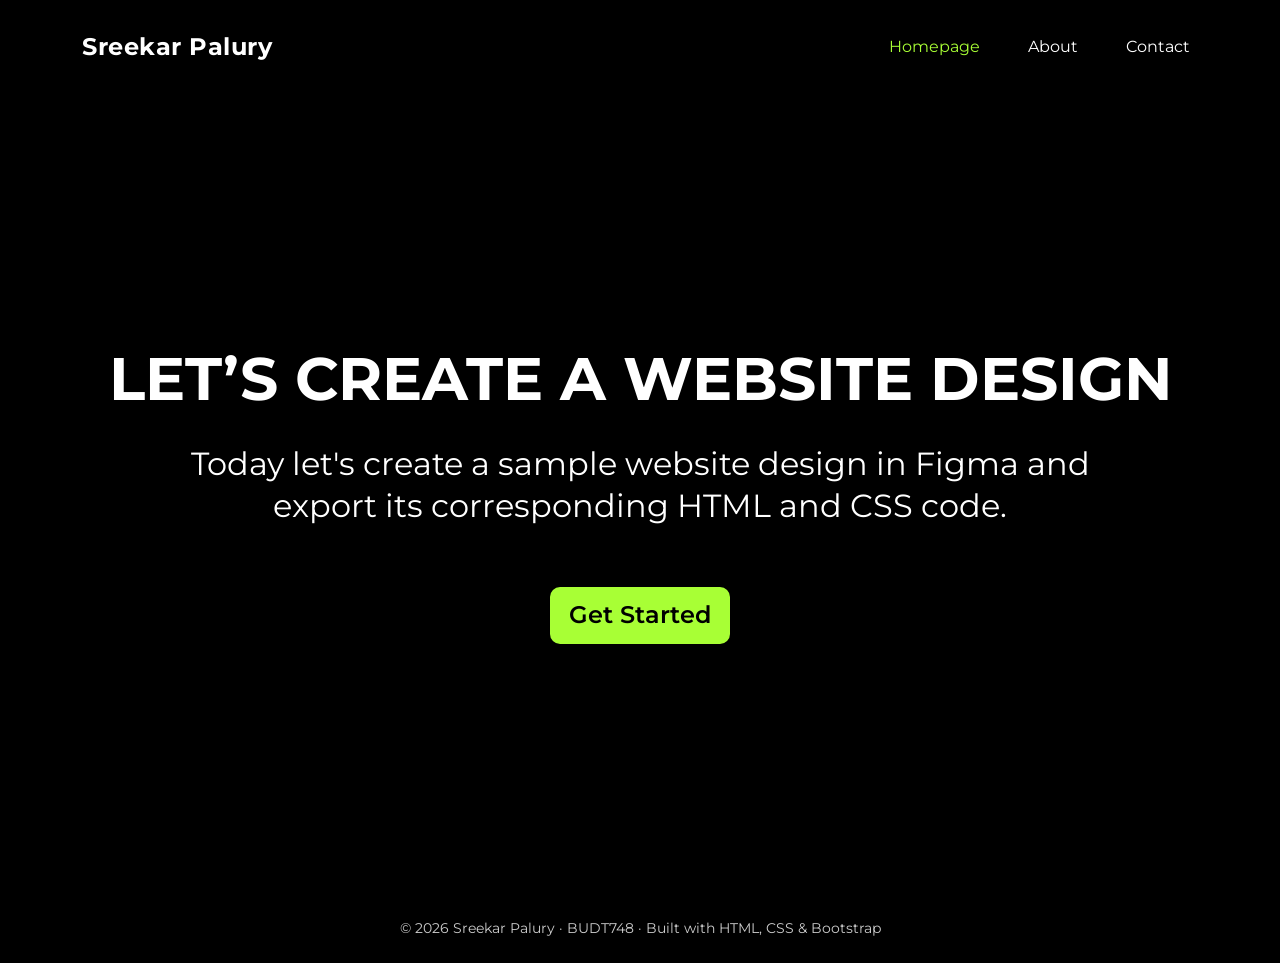
<file: index.html>
<!DOCTYPE html>
<html lang="en">
<head>
  <meta charset="UTF-8">
  <meta name="viewport" content="width=device-width, initial-scale=1.0">
  <title>Sreekar Palury | Home</title>
  <link href="https://cdn.jsdelivr.net/npm/bootstrap@5.3.0/dist/css/bootstrap.min.css" rel="stylesheet">
  <link rel="stylesheet" href="css/styles.css">
</head>
<body>
  <nav class="navbar navbar-expand-lg navbar-dark site-nav">
    <div class="container">
      <a class="navbar-brand" href="index.html">Sreekar Palury</a>
      <button class="navbar-toggler" type="button" data-bs-toggle="collapse" data-bs-target="#navbarNav" aria-controls="navbarNav" aria-expanded="false" aria-label="Toggle navigation">
        <span class="navbar-toggler-icon"></span>
      </button>
      <div class="collapse navbar-collapse justify-content-end" id="navbarNav">
        <ul class="navbar-nav">
          <li class="nav-item"><a class="nav-link active" href="index.html">Homepage</a></li>
          <li class="nav-item"><a class="nav-link" href="about.html">About</a></li>
          <li class="nav-item"><a class="nav-link" href="contact.html">Contact</a></li>
        </ul>
      </div>
    </div>
  </nav>
  <section class="hero">
    <div class="container">
      <h1>Let’s Create a Website Design</h1>
      <p class="lead-text">Today let's create a sample website design in Figma and export its corresponding HTML and CSS code.</p>
      <a href="about.html" class="btn btn-cta">Get Started</a>
    </div>
  </section>
  <footer class="site-footer">
    <div class="container">&copy; 2026 Sreekar Palury &middot; BUDT748 &middot; Built with HTML, CSS &amp; Bootstrap</div>
  </footer>
  <script src="https://cdn.jsdelivr.net/npm/bootstrap@5.3.0/dist/js/bootstrap.bundle.min.js"></script>
</body>
</html>
</file>
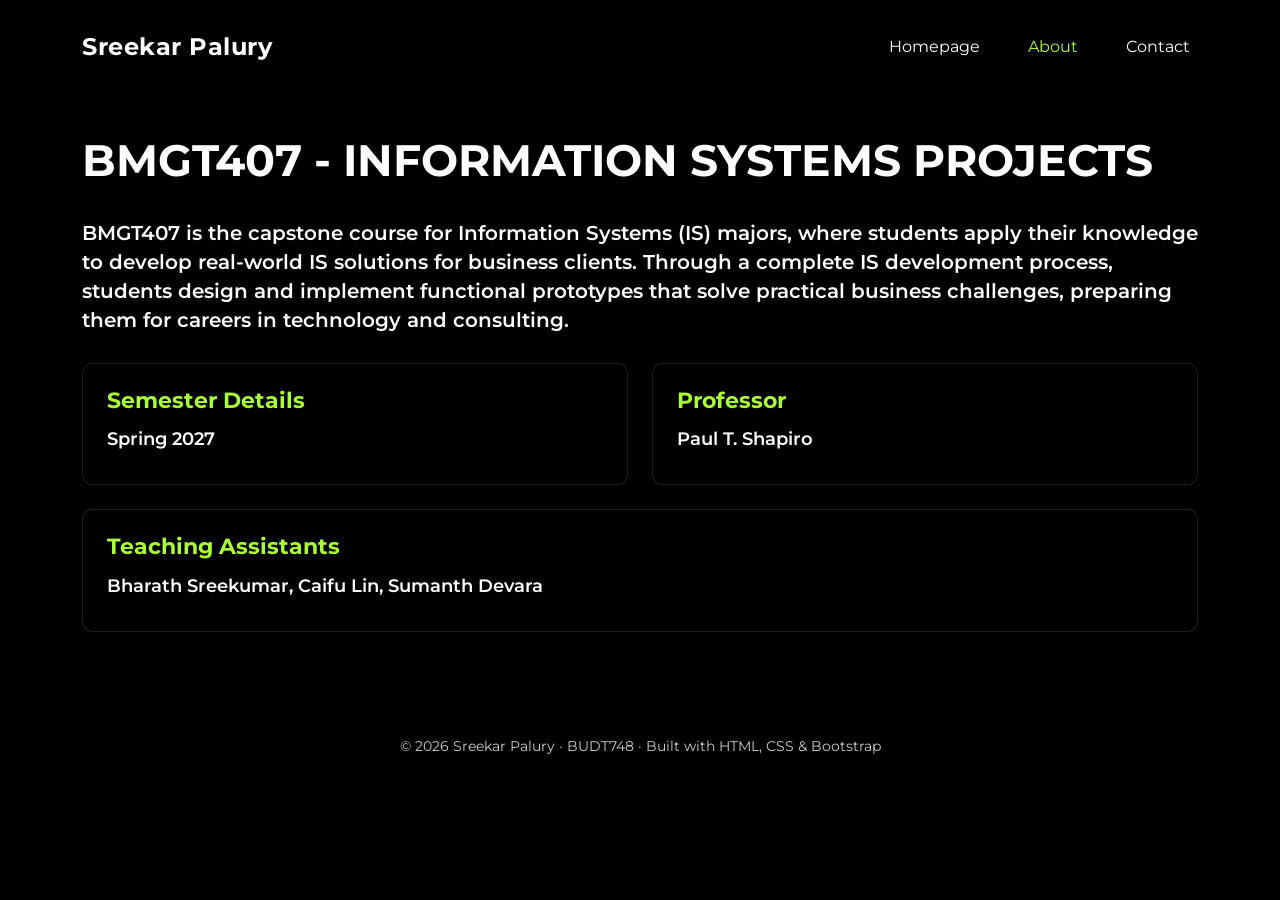
<file: about.html>
<!DOCTYPE html>
<html lang="en">
<head>
  <meta charset="UTF-8">
  <meta name="viewport" content="width=device-width, initial-scale=1.0">
  <title>Sreekar Palury | About</title>
  <link href="https://cdn.jsdelivr.net/npm/bootstrap@5.3.0/dist/css/bootstrap.min.css" rel="stylesheet">
  <link rel="stylesheet" href="css/styles.css">
  <link rel="stylesheet" href="css/styles2.css">
</head>
<body>
  <nav class="navbar navbar-expand-lg navbar-dark site-nav">
    <div class="container">
      <a class="navbar-brand" href="index.html">Sreekar Palury</a>
      <button class="navbar-toggler" type="button" data-bs-toggle="collapse" data-bs-target="#navbarNav" aria-controls="navbarNav" aria-expanded="false" aria-label="Toggle navigation">
        <span class="navbar-toggler-icon"></span>
      </button>
      <div class="collapse navbar-collapse justify-content-end" id="navbarNav">
        <ul class="navbar-nav">
          <li class="nav-item"><a class="nav-link" href="index.html">Homepage</a></li>
          <li class="nav-item"><a class="nav-link active" href="about.html">About</a></li>
          <li class="nav-item"><a class="nav-link" href="contact.html">Contact</a></li>
        </ul>
      </div>
    </div>
  </nav>
  <section class="about-content">
    <div class="container">
      <h1>BMGT407 - Information Systems Projects</h1>
      <p>BMGT407 is the capstone course for Information Systems (IS) majors, where students apply their knowledge to develop real-world IS solutions for business clients. Through a complete IS development process, students design and implement functional prototypes that solve practical business challenges, preparing them for careers in technology and consulting.</p>

      <div class="row g-4 details">
        <div class="col-md-6">
          <div class="card-panel">
            <h2>Semester Details</h2>
            <p>Spring 2027</p>
          </div>
        </div>
        <div class="col-md-6">
          <div class="card-panel">
            <h2>Professor</h2>
            <p>Paul T. Shapiro</p>
          </div>
        </div>
        <div class="col-12">
          <div class="card-panel">
            <h2>Teaching Assistants</h2>
            <p>Bharath Sreekumar, Caifu Lin, Sumanth Devara</p>
          </div>
        </div>
      </div>
    </div>
  </section>
  <footer class="site-footer">
    <div class="container">&copy; 2026 Sreekar Palury &middot; BUDT748 &middot; Built with HTML, CSS &amp; Bootstrap</div>
  </footer>
  <script src="https://cdn.jsdelivr.net/npm/bootstrap@5.3.0/dist/js/bootstrap.bundle.min.js"></script>
</body>
</html>
</file>
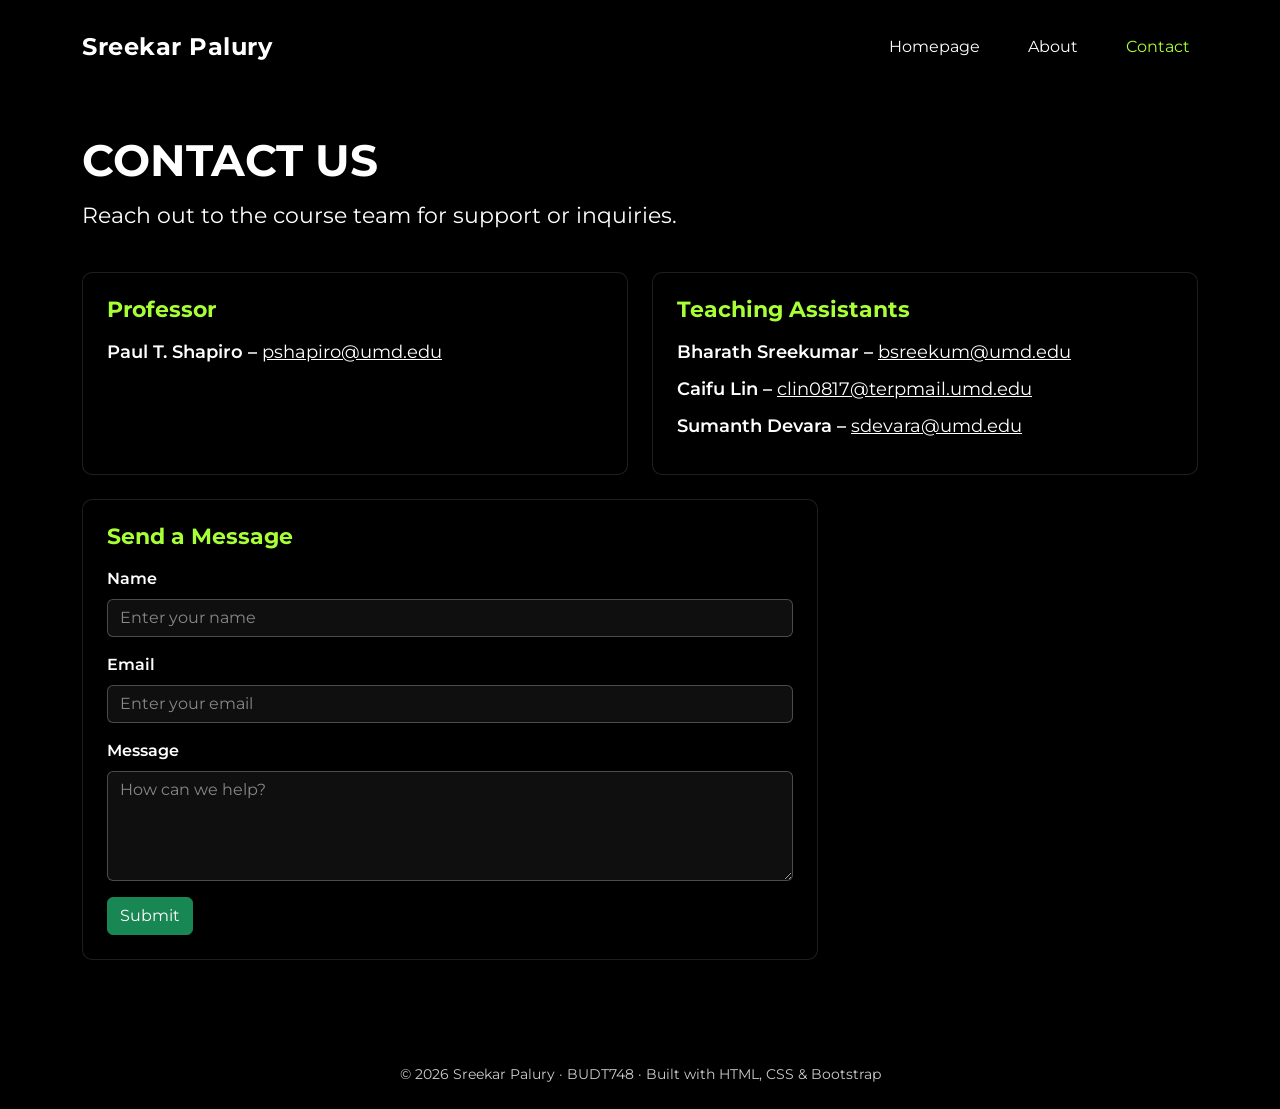
<file: contact.html>
<!DOCTYPE html>
<html lang="en">
<head>
  <meta charset="UTF-8">
  <meta name="viewport" content="width=device-width, initial-scale=1.0">
  <title>Sreekar Palury | Contact</title>
  <link href="https://cdn.jsdelivr.net/npm/bootstrap@5.3.0/dist/css/bootstrap.min.css" rel="stylesheet">
  <link rel="stylesheet" href="css/styles.css">
  <link rel="stylesheet" href="css/styles3.css">
</head>
<body>
  <nav class="navbar navbar-expand-lg navbar-dark site-nav">
    <div class="container">
      <a class="navbar-brand" href="index.html">Sreekar Palury</a>
      <button class="navbar-toggler" type="button" data-bs-toggle="collapse" data-bs-target="#navbarNav" aria-controls="navbarNav" aria-expanded="false" aria-label="Toggle navigation">
        <span class="navbar-toggler-icon"></span>
      </button>
      <div class="collapse navbar-collapse justify-content-end" id="navbarNav">
        <ul class="navbar-nav">
          <li class="nav-item"><a class="nav-link" href="index.html">Homepage</a></li>
          <li class="nav-item"><a class="nav-link" href="about.html">About</a></li>
          <li class="nav-item"><a class="nav-link active" href="contact.html">Contact</a></li>
        </ul>
      </div>
    </div>
  </nav>
  <section class="contact-content">
    <div class="container">
      <h1>Contact Us</h1>
      <p class="subtitle">Reach out to the course team for support or inquiries.</p>

      <div class="row g-4">
        <div class="col-md-6">
          <div class="card-panel">
            <h2>Professor</h2>
            <p>Paul T. Shapiro &ndash; <a href="mailto:pshapiro@umd.edu">pshapiro@umd.edu</a></p>
          </div>
        </div>
        <div class="col-md-6">
          <div class="card-panel">
            <h2>Teaching Assistants</h2>
            <p>Bharath Sreekumar &ndash; <a href="mailto:bsreekum@umd.edu">bsreekum@umd.edu</a></p>
            <p>Caifu Lin &ndash; <a href="mailto:clin0817@terpmail.umd.edu">clin0817@terpmail.umd.edu</a></p>
            <p>Sumanth Devara &ndash; <a href="mailto:sdevara@umd.edu">sdevara@umd.edu</a></p>
          </div>
        </div>
        <div class="col-lg-8">
          <div class="card-panel">
            <h2>Send a Message</h2>
            <form class="contact-form" action="#" method="post" onsubmit="event.preventDefault(); alert('Thanks! Your message has been noted.');">
              <div class="mb-3">
                <label for="name" class="form-label">Name</label>
                <input type="text" class="form-control" id="name" placeholder="Enter your name" required>
              </div>
              <div class="mb-3">
                <label for="email" class="form-label">Email</label>
                <input type="email" class="form-control" id="email" placeholder="Enter your email" required>
              </div>
              <div class="mb-3">
                <label for="message" class="form-label">Message</label>
                <textarea class="form-control" id="message" rows="4" placeholder="How can we help?"></textarea>
              </div>
              <button type="submit" class="btn btn-success">Submit</button>
            </form>
          </div>
        </div>
      </div>
    </div>
  </section>
  <footer class="site-footer">
    <div class="container">&copy; 2026 Sreekar Palury &middot; BUDT748 &middot; Built with HTML, CSS &amp; Bootstrap</div>
  </footer>
  <script src="https://cdn.jsdelivr.net/npm/bootstrap@5.3.0/dist/js/bootstrap.bundle.min.js"></script>
</body>
</html>
</file>
<file: css/styles.css>
/* styles.css — Landing Page (exported from Figma frame "Landing Page", 1440px, cleaned up in VS Code) */
@import url("https://fonts.googleapis.com/css2?family=Montserrat:wght@400;600;700&display=swap");

:root {
  --bg: #000000;          /* Figma frame fill */
  --green: #a8ff35;       /* CTA fill from tutorial */
  --white: #ffffff;
}

* { box-sizing: border-box; }

html, body {
  margin: 0;
  min-height: 100%;
  font-family: "Montserrat", sans-serif;
  color: var(--white);
  background-color: var(--bg);
}

/* ---------- Navigation (Bootstrap navbar, restyled to match frame) ---------- */
.navbar.site-nav {
  background-color: transparent;
  padding: 24px 0;
}
.site-nav .navbar-brand {
  font-weight: 700;
  font-size: 24px;
  color: var(--white);
  letter-spacing: 0.5px;
}
.site-nav .nav-link {
  color: var(--white);
  font-weight: 400;
  font-size: 16px;
  margin-left: 32px;
}
.site-nav .nav-link:hover,
.site-nav .nav-link.active {
  color: var(--green);
}

/* ---------- Hero ---------- */
.hero {
  min-height: calc(100vh - 100px);
  display: flex;
  flex-direction: column;
  align-items: center;
  justify-content: center;
  text-align: center;
  padding: 60px 20px;
}
.hero h1 {
  font-weight: 700;
  font-size: 60px;
  line-height: 1.15;
  margin: 0 0 30px;      /* 30px spacing below heading (tutorial) */
  text-transform: uppercase;
}
.hero p.lead-text {
  font-weight: 400;
  font-size: 32px;
  line-height: 1.3;
  max-width: 900px;
  margin: 0 auto 60px;
}

/* Call-to-action: 180x57, radius 10, #A8FF35, 24px text, drop shadow */
.btn-cta {
  width: 180px;
  height: 57px;
  border-radius: 10px;
  background-color: var(--green);
  color: #000;
  font-size: 24px;
  font-weight: 600;
  border: none;
  box-shadow: 0 8px 20px rgba(0, 0, 0, 0.45);
  display: inline-flex;
  align-items: center;
  justify-content: center;
}
.btn-cta:hover {
  background-color: #8fe62b;
  color: #000;
  box-shadow: 0 10px 24px rgba(0, 0, 0, 0.6);
}

/* ---------- Footer ---------- */
.site-footer {
  text-align: center;
  padding: 24px 0;
  font-size: 14px;
  opacity: 0.8;
}

/* ---------- Responsive ---------- */
@media (max-width: 768px) {
  .hero h1 { font-size: 36px; }
  .hero p.lead-text { font-size: 20px; }
  .site-nav .nav-link { margin-left: 0; }
}
</file>
<file: css/styles2.css>
/* styles2.css — About Page (exported from Figma frame "About Page", cleaned up in VS Code) */
.about-content {
  padding: 40px 0 80px;
}
.about-content h1 {
  font-weight: 700;
  font-size: 44px;
  text-transform: uppercase;
  margin-bottom: 32px;
}
.about-content p {
  font-weight: 600;
  font-size: 20px;
  line-height: 1.45;
  margin-bottom: 28px;
}
.about-content .details p {
  margin-bottom: 20px;
}
.about-content .card-panel {
  background: rgba(0, 0, 0, 0.45);
  border: 1px solid rgba(255, 255, 255, 0.12);
  border-radius: 10px;
  padding: 24px;
  height: 100%;
}
.about-content .card-panel h2 {
  font-size: 22px;
  font-weight: 700;
  color: #a8ff35;
  margin-bottom: 12px;
}
.about-content .card-panel p {
  font-size: 18px;
  margin-bottom: 8px;
}
@media (max-width: 768px) {
  .about-content h1 { font-size: 30px; }
  .about-content p { font-size: 17px; }
}
</file>
<file: css/styles3.css>
/* styles3.css — Contact Page (exported from Figma frame "Contact Page", cleaned up in VS Code) */
.contact-content {
  padding: 40px 0 80px;
}
.contact-content h1 {
  font-weight: 700;
  font-size: 44px;
  text-transform: uppercase;
  margin-bottom: 12px;
}
.contact-content .subtitle {
  font-size: 22px;
  font-weight: 400;
  margin-bottom: 40px;
}
.contact-content .card-panel {
  background: rgba(0, 0, 0, 0.45);
  border: 1px solid rgba(255, 255, 255, 0.12);
  border-radius: 10px;
  padding: 24px;
  height: 100%;
}
.contact-content .card-panel h2 {
  font-size: 22px;
  font-weight: 700;
  color: #a8ff35;
  margin-bottom: 16px;
}
.contact-content .card-panel p {
  font-size: 18px;
  font-weight: 600;
  margin-bottom: 10px;
}
.contact-content .card-panel a {
  color: #ffffff;
  font-weight: 400;
  text-decoration: underline;
}
.contact-content .card-panel a:hover {
  color: #a8ff35;
}
.contact-form .form-label {
  font-weight: 600;
}
.contact-form .form-control {
  background: rgba(255, 255, 255, 0.06);
  border: 1px solid rgba(255, 255, 255, 0.25);
  color: #fff;
}
.contact-form .form-control::placeholder { color: rgba(255, 255, 255, 0.5); }
.contact-form .form-control:focus {
  background: rgba(255, 255, 255, 0.1);
  border-color: #a8ff35;
  box-shadow: 0 0 0 0.2rem rgba(168, 255, 53, 0.25);
  color: #fff;
}
@media (max-width: 768px) {
  .contact-content h1 { font-size: 30px; }
  .contact-content .subtitle { font-size: 18px; }
}
</file>
